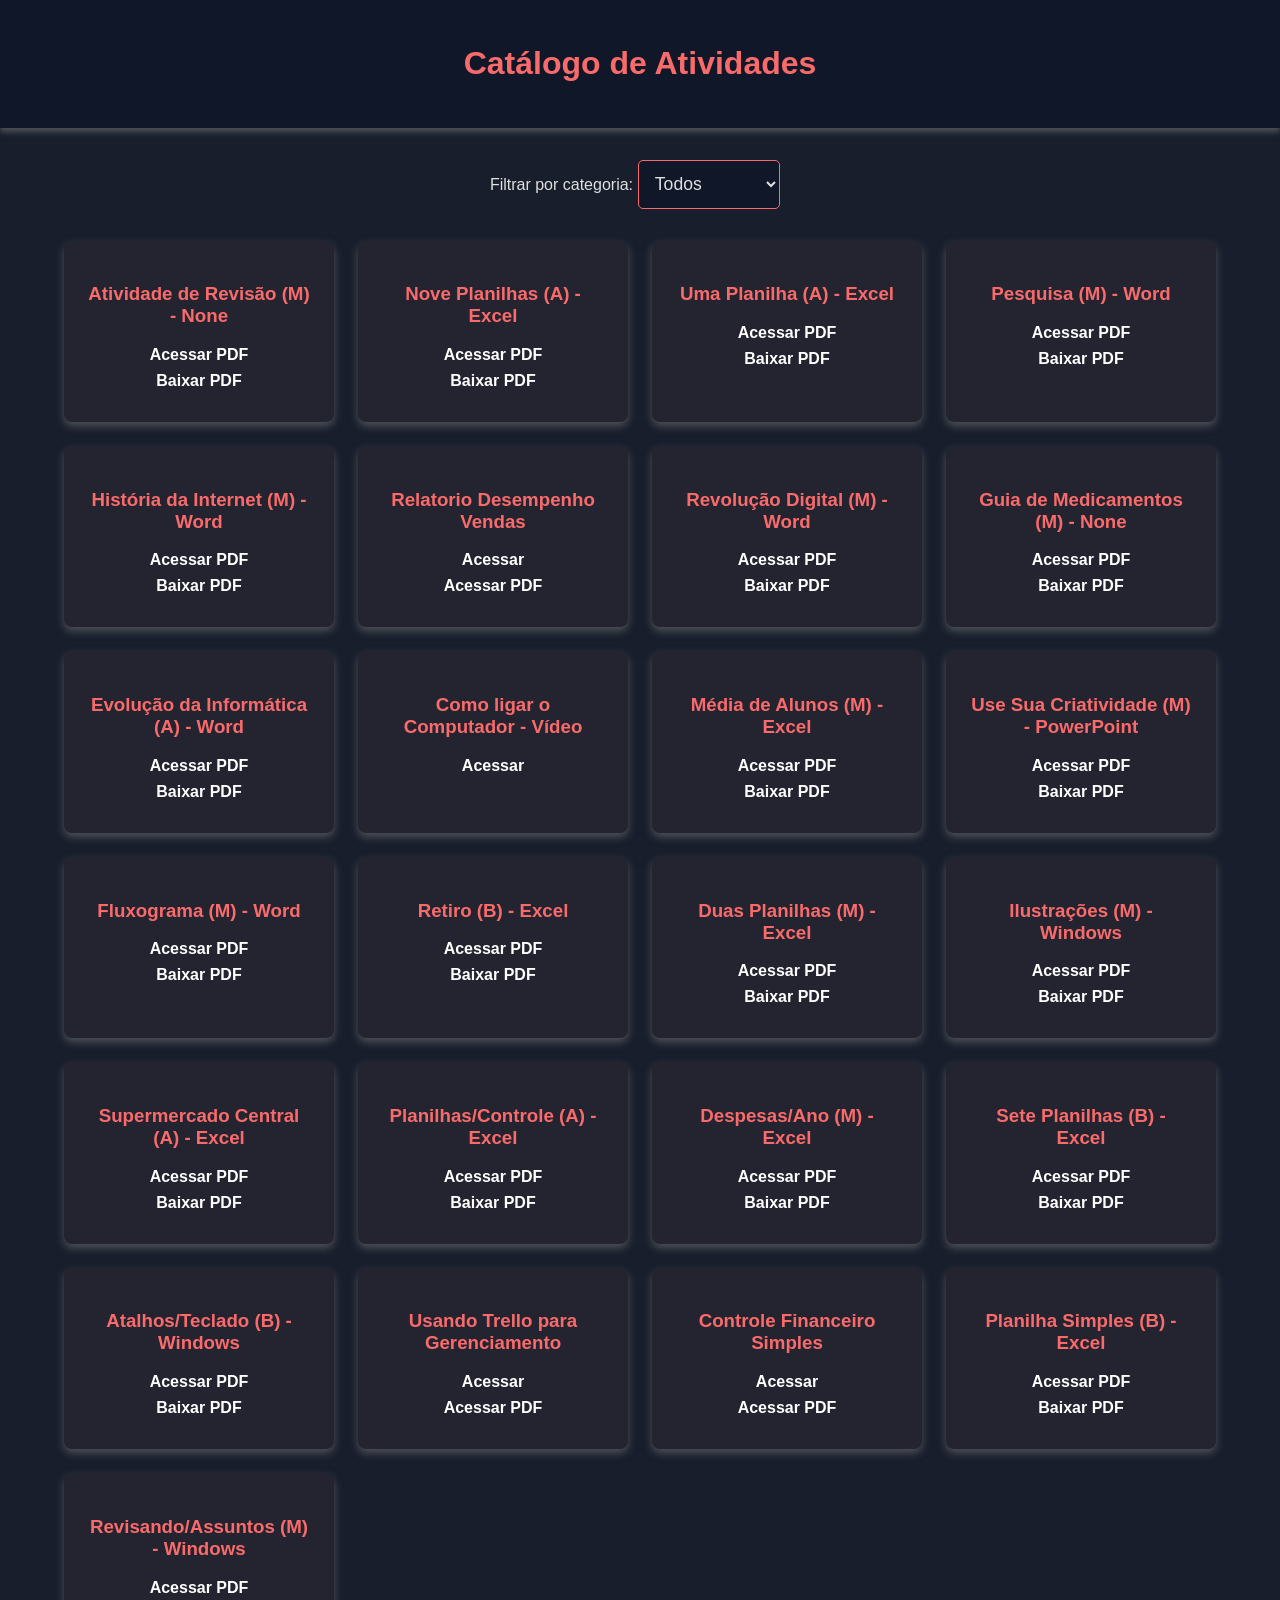
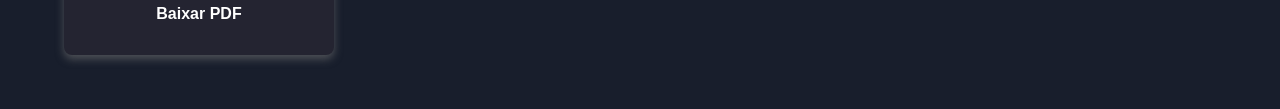
<file: atividades/index.html>
<!DOCTYPE html>
<html lang="pt-BR">
<head>
    <meta charset="UTF-8">
    <meta name="viewport" content="width=device-width, initial-scale=1.0">
    <title>Catálogo de Atividades</title>
    <style>
        :root {
            --background-color: #181e2c;
            --header-background-color: #101728;
            --text-color: #e0e0e0;
            --primary-color: #f96b6b;
            --secondary-color: #ffffff;
            --card-background-color: #242431;
            --hover-color: #f48080;
            --border-color: #f96b6b;
            --shadow-color: rgba(116, 116, 116, 0.6);
        }

        body {
            font-family: 'Segoe UI', Tahoma, Geneva, Verdana, sans-serif;
            margin: 0;
            padding: 0;
            box-sizing: border-box;
            background-color: var(--background-color);
            color: var(--text-color);
        }
        header {
            background-color: var(--header-background-color);
            color: var(--primary-color);
            text-align: center;
            padding: 1.5em;
            box-shadow: 0 4px 6px var(--shadow-color);
        }
        .container {
            width: 90%;
            margin: auto;
            max-width: 1200px;
            padding-top: 2em;
        }
        .filter-menu {
            text-align: center;
            margin-bottom: 2em;
        }
        .filter-menu select {
            padding: 0.7em;
            font-size: 1.1em;
            border-radius: 5px;
            border: 1px solid var(--border-color);
            background-color: var(--header-background-color);
            color: var(--text-color);
            cursor: pointer;
            transition: border-color 0.3s ease;
            margin-right: 10px;
        }
        .filter-menu select:hover {
            border-color: var(--hover-color);
        }
        .activity-list {
            display: grid;
            grid-template-columns: repeat(auto-fill, minmax(250px, 1fr));
            gap: 1.5em;
        }
        .activity-item {
            background-color: var(--card-background-color);
            padding: 1.5em;
            border-radius: 8px;
            text-align: center;
            box-shadow: 0 4px 8px var(--shadow-color);
            transition: transform 0.3s ease, box-shadow 0.3s ease;
            display: none; /* Escondido por padrão */
        }
        .activity-item h3 {
            margin-bottom: 1em;
            color: var(--primary-color);
        }
        .activity-item a {
            text-decoration: none;
            color: var(--secondary-color);
            font-weight: bold;
            display: block;
            margin: 0.5em 0;
            transition: color 0.3s ease;
        }
        .activity-item a:hover {
            color: var(--hover-color);
        }
        .activity-item:hover {
            transform: translateY(-5px);
            box-shadow: 0 6px 12px var(--shadow-color);
        }
        @media (max-width: 768px) {
            .activity-list {
                grid-template-columns: 1fr;
            }
        }
    </style>
</head>
<body>
    <header>
        <h1>Catálogo de Atividades</h1>
    </header>

    <div class="container">
        <div class="filter-menu">
            <label for="filter">Filtrar por categoria:</label>
            <select id="filter">
                <option value="todos">Todos</option>
                <option value="word">Word</option>
                <option value="excel">Excel</option>
                <option value="windows10">Windows 10</option>
                <option value="powerpoint">PowerPoint</option>
                <option value="outros">Outros</option>
            </select>
        </div>

        <div class="activity-list" id="activityList">
            <div class="activity-item" data-category="excel">
                <h3>Planilha Simples (B) - Excel</h3>
                <a href="ativs/exc/atividades_de_excel_(simples).pdf" target="_blank">Acessar PDF</a>
                <a href="ativs/exc/atividades_de_excel_(simples).pdf" download>Baixar PDF</a>
            </div>
            <div class="activity-item" data-category="excel">
                <h3>Despesas/Ano (M) - Excel</h3>
                <a href="ativs/exc/despesas_do_ano.pdf" target="_blank">Acessar PDF</a>
                <a href="ativs/exc/despesas_do_ano.pdf" download>Baixar PDF</a>
            </div>
            <div class="activity-item" data-category="excel">
                <h3>Duas Planilhas (M) - Excel</h3>
                <a href="ativs/exc/duas_planilhas_intermediarias.pdf" target="_blank">Acessar PDF</a>
                <a href="ativs/exc/duas_planilhas_intermediarias.pdf" download>Baixar PDF</a>
            </div>
            <div class="activity-item" data-category="excel">
                <h3>Média de Alunos (M) - Excel</h3>
                <a href="ativs/exc/media_de_alunos.pdf" target="_blank">Acessar PDF</a>
                <a href="ativs/exc/media_de_alunos.pdf" download>Baixar PDF</a>
            </div>
            <div class="activity-item" data-category="excel">
                <h3>Nove Planilhas (A) - Excel</h3>
                <a href="ativs/exc/nove_planilhas_avancadas.pdf" target="_blank">Acessar PDF</a>
                <a href="ativs/exc/nove_planilhas_avancadas.pdf" download>Baixar PDF</a>
            </div>
            <div class="activity-item" data-category="excel">
                <h3>Planilhas/Controle (A) - Excel</h3>
                <a href="ativs/exc/planilhas_de_controle.pdf" target="_blank">Acessar PDF</a>
                <a href="ativs/exc/planilhas_de_controle.pdf" download>Baixar PDF</a>
            </div>
            <div class="activity-item" data-category="excel">
                <h3>Retiro (B) - Excel</h3>
                <a href="ativs/exc/retiro.pdf" target="_blank">Acessar PDF</a>
                <a href="ativs/exc/retiro.pdf" download>Baixar PDF</a>
            </div>
            <div class="activity-item" data-category="excel">
                <h3>Sete Planilhas (B) - Excel</h3>
                <a href="ativs/exc/sete_planilhas_basicas.pdf" target="_blank">Acessar PDF</a>
                <a href="ativs/exc/sete_planilhas_basicas.pdf" download>Baixar PDF</a>
            </div>
            <div class="activity-item" data-category="excel">
                <h3>Supermercado Central (A) - Excel</h3>
                <a href="ativs/exc/supermercado_central.pdf" target="_blank">Acessar PDF</a>
                <a href="ativs/exc/supermercado_central.pdf" download>Baixar PDF</a>
            </div>
            <div class="activity-item" data-category="excel">
                <h3>Uma Planilha (A) - Excel</h3>
                <a href="ativs/exc/uma_planilha_avancada.pdf" target="_blank">Acessar PDF</a>
                <a href="ativs/exc/uma_planilha_avancada.pdf" download>Baixar PDF</a>
            </div>

            <!-- Divisão -->

            <div class="activity-item" data-category="outros">
                <h3>Guia de Medicamentos (M) - None</h3>
                <a href="ativs/out/guia_de_medicamentos.pdf" target="_blank">Acessar PDF</a>
                <a href="ativs/out/guia_de_medicamentos.pdf" download>Baixar PDF</a>
            </div>
            <div class="activity-item" data-category="outros">
                <h3>Atividade de Revisão (M) - None</h3>
                <a href="ativs/out/atividade_de_revisao.pdf" target="_blank">Acessar PDF</a>
                <a href="ativs/out/atividade_de_revisao.pdf" download>Baixar PDF</a>
            </div>

            <!-- Divisão -->

            <div class="activity-item" data-category="powerpoint">
                <h3>Use Sua Criatividade (M) - PowerPoint</h3>
                <a href="ativs/pwp/mostre_sua_criatividade.pdf" target="_blank">Acessar PDF</a>
                <a href="ativs/pwp/mostre_sua_criatividade.pdf" download>Baixar PDF</a>
            </div>

            <!-- Divisão -->
            
            <div class="activity-item" data-category="windows10">
                <h3>Ilustrações (M) - Windows</h3>
                <a href="ativs/win/lidando_com_ilustracoes.pdf" target="_blank">Acessar PDF</a>
                <a href="ativs/win/lidando_com_ilustracoes.pdf" download>Baixar PDF</a>
            </div>
            <div class="activity-item" data-category="windows10">
                <h3>Atalhos/Teclado (B) - Windows</h3>
                <a href="ativs/win/praticando_atalhos_do_teclado.pdf" target="_blank">Acessar PDF</a>
                <a href="ativs/win/praticando_atalhos_do_teclado.pdf" download>Baixar PDF</a>
            </div>
            <div class="activity-item" data-category="windows10">
                <h3>Revisando/Assuntos (M) - Windows</h3>
                <a href="ativs/win/revisanto_assuntos.pdf" target="_blank">Acessar PDF</a>
                <a href="ativs/win/revisanto_assuntos.pdf" download>Baixar PDF</a>
            </div>
            
            <!-- Divisão -->

            <div class="activity-item" data-category="word">
                <h3>Evolução da Informática (A) - Word</h3>
                <a href="ativs/wor/evolucao_da_informatica.pdf" target="_blank">Acessar PDF</a>
                <a href="ativs/wor/evolucao_da_informatica.pdf" download>Baixar PDF</a>
            </div>
            <div class="activity-item" data-category="word">
                <h3>Fluxograma (M) - Word</h3>
                <a href="ativs/wor/fluxograma.pdf" target="_blank">Acessar PDF</a>
                <a href="ativs/wor/fluxograma.pdf" download>Baixar PDF</a>
            </div>
            <div class="activity-item" data-category="word">
                <h3>História da Internet (M) - Word</h3>
                <a href="ativs/wor/historia_da_internet.pdf" target="_blank">Acessar PDF</a>
                <a href="ativs/wor/historia_da_internet.pdf" download>Baixar PDF</a>
            </div>
            <div class="activity-item" data-category="word">
                <h3>Pesquisa (M) - Word</h3>
                <a href="ativs/wor/pesquisando_e_praticando.pdf" target="_blank">Acessar PDF</a>
                <a href="ativs/wor/pesquisando_e_praticando.pdf" download>Baixar PDF</a>
            </div>
            <div class="activity-item" data-category="word">
                <h3>Revolução Digital (M) - Word</h3>
                <a href="ativs/wor/revolucao_digital.pdf" target="_blank">Acessar PDF</a>
                <a href="ativs/wor/revolucao_digital.pdf" download>Baixar PDF</a>
            </div>
            <!-- Adicione mais atividades aqui -->

            <div class="activity-item" data-category="outros">
                <h3>Como ligar o Computador - Vídeo</h3>
                <a href="clc.html" target="_blank">Acessar</a>
            </div>
            <div class="activity-item" data-category="outros">
                <h3>Usando Trello para Gerenciamento</h3>
                <a href="./ativs/out/gerenciando_usando_trello.pdf" target="_blank">Acessar</a>
                <a href="./ativs/out/gerenciando_usando_trello.pdf" target="_blank">Acessar PDF</a>
            </div>
            <div class="activity-item" data-category="outros">
                <h3>Relatorio Desempenho Vendas</h3>
                <a href="./ativs/out/Relatorio_Desempenho_Vendas.pdf" target="_blank">Acessar</a>
                <a href="./ativs/out/Relatorio_Desempenho_Vendas.pdf" target="_blank">Acessar PDF</a>
            </div>
            <div class="activity-item" data-category="outros">
                <h3>Controle Financeiro Simples</h3>
                <a href="./ativs/out/Controle_Financeiro_Simples.pdf" target="_blank">Acessar</a>
                <a href="./ativs/out/Controle_Financeiro_Simples.pdf" target="_blank">Acessar PDF</a>
            </div>
        </div>
    </div>
<br>
<br>
<br>
    <script>
        const filterMenu = document.getElementById('filter');
        const activityItems = document.querySelectorAll('.activity-item');
        const activityList = document.getElementById('activityList');

        // Função para filtrar as atividades com base na categoria selecionada
        function filterActivities(category) {
            activityItems.forEach(item => {
                if (category === 'todos' || item.dataset.category === category) {
                    item.style.display = 'block';
                } else {
                    item.style.display = 'none';
                }
            });
        }

        // Função para embaralhar as atividades
        function shuffleActivities() {
            const itemsArray = Array.from(activityItems);
            itemsArray.sort(() => Math.random() - 0.5);
            itemsArray.forEach(item => activityList.appendChild(item));
        }

        // Embaralha as atividades ao carregar a página
        window.addEventListener('load', () => {
            shuffleActivities();
            filterActivities('todos');
        });

        // Evento de mudança no menu de filtro
        filterMenu.addEventListener('change', (e) => {
            filterActivities(e.target.value);
        });
    </script>
</body>
</html>
</file>
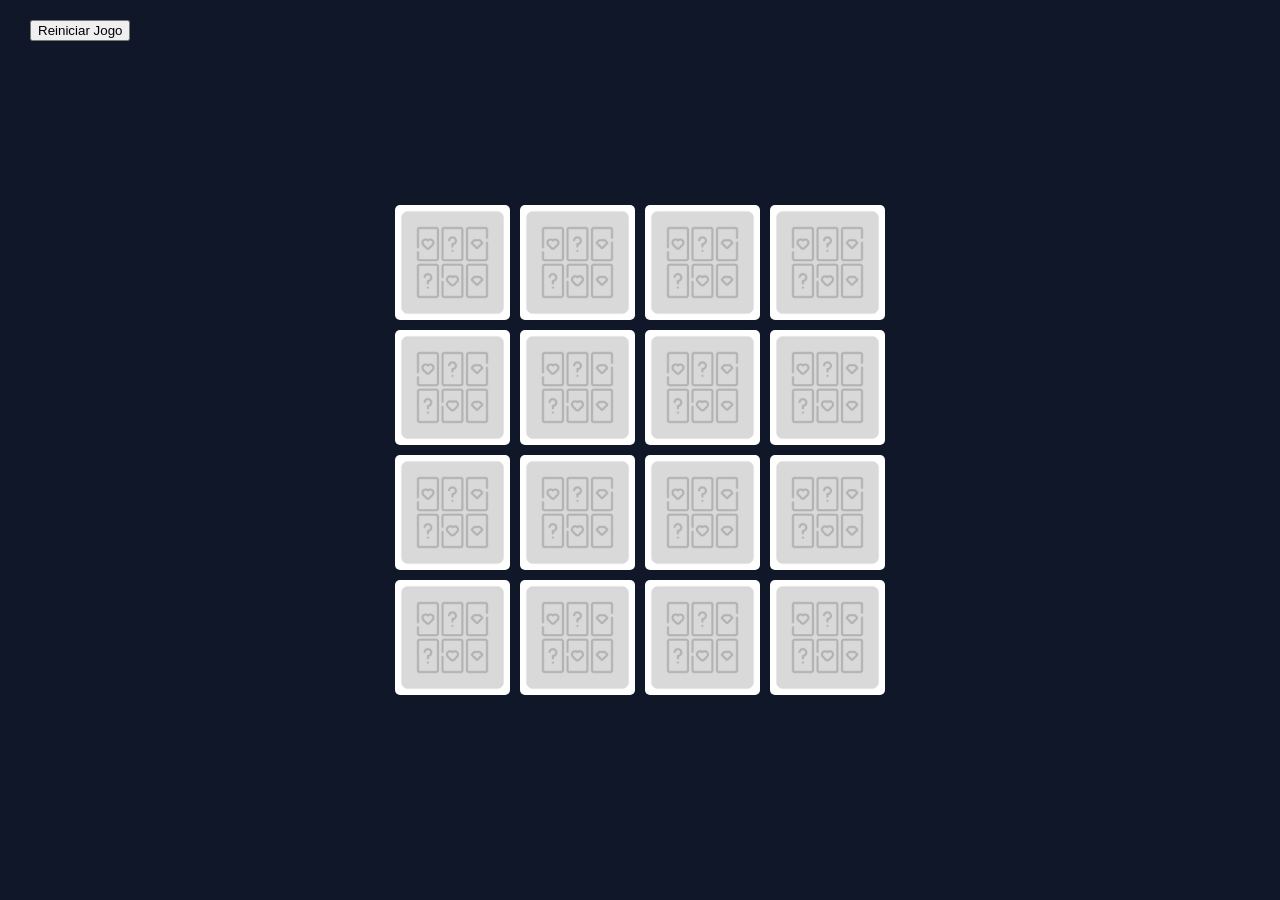
<file: game/game-memory/index.html>
<!DOCTYPE html>
<html lang="pt-br">
<head>
    <meta charset="UTF-8">
    <meta name="viewport" content="width=device-width, initial-scale=1.0">
    <title>Memory Game</title>
    <link rel="stylesheet" href="styles.css">
</head>
<body>
    <div class="reset">
        <button onclick="location.reload()">Reiniciar Jogo</button>
    </div>
    <div class="memory-game">
        <!-- 8 pares de cartas, totalizando 16 cartas -->
        <div class="memory-card" data-framework="aurelia">
            <img class="front-face" src="img/card-estrela.png" alt="Estrela">
            <img class="back-face" src="img/card-back-face.png" alt="JS Badge">
        </div>
        <div class="memory-card" data-framework="aurelia">
            <img class="front-face" src="img/card-estrela.png" alt="Estrela">
            <img class="back-face" src="img/card-back-face.png" alt="JS Badge">
        </div>
        <div class="memory-card" data-framework="angular">
            <img class="front-face" src="img/card-coracao.png" alt="Coração">
            <img class="back-face" src="img/card-back-face.png" alt="JS Badge">
        </div>
        <div class="memory-card" data-framework="angular">
            <img class="front-face" src="img/card-coracao.png" alt="Coração">
            <img class="back-face" src="img/card-back-face.png" alt="JS Badge">
        </div>
        <div class="memory-card" data-framework="ember">
            <img class="front-face" src="img/card-folha.png" alt="folha">
            <img class="back-face" src="img/card-back-face.png" alt="JS Badge">
        </div>
        <div class="memory-card" data-framework="ember">
            <img class="front-face" src="img/card-folha.png" alt="folha">
            <img class="back-face" src="img/card-back-face.png" alt="JS Badge">
        </div>
        <div class="memory-card" data-framework="vue">
            <img class="front-face" src="img/card-sol.png" alt="Sol">
            <img class="back-face" src="img/card-back-face.png" alt="JS Badge">
        </div>
        <div class="memory-card" data-framework="vue">
            <img class="front-face" src="img/card-sol.png" alt="Sol">
            <img class="back-face" src="img/card-back-face.png" alt="JS Badge">
        </div>
        <div class="memory-card" data-framework="react">
            <img class="front-face" src="img/card-nuvem.png" alt="Nuvem">
            <img class="back-face" src="img/card-back-face.png" alt="JS Badge">
        </div>
        <div class="memory-card" data-framework="react">
            <img class="front-face" src="img/card-nuvem.png" alt="Nuvem">
            <img class="back-face" src="img/card-back-face.png" alt="JS Badge">
        </div>
        <div class="memory-card" data-framework="svelte">
            <img class="front-face" src="img/card-flor.png" alt="Flor">
            <img class="back-face" src="img/card-back-face.png" alt="JS Badge">
        </div>
        <div class="memory-card" data-framework="svelte">
            <img class="front-face" src="img/card-flor.png" alt="Flor">
            <img class="back-face" src="img/card-back-face.png" alt="JS Badge">
        </div>
        <div class="memory-card" data-framework="backbone">
            <img class="front-face" src="img/card-lua.png" alt="lua">
            <img class="back-face" src="img/card-back-face.png" alt="JS Badge">
        </div>
        <div class="memory-card" data-framework="backbone">
            <img class="front-face" src="img/card-lua.png" alt="lua">
            <img class="back-face" src="img/card-back-face.png" alt="JS Badge">
        </div>
        <div class="memory-card" data-framework="meteor">
            <img class="front-face" src="img/card-borboleta.png" alt="Borboleta">
            <img class="back-face" src="img/card-back-face.png" alt="JS Badge">
        </div>
        <div class="memory-card" data-framework="meteor">
            <img class="front-face" src="img/card-borboleta.png" alt="Borboleta">
            <img class="back-face" src="img/card-back-face.png" alt="JS Badge">
        </div>
    </div>
    <script src="scripts.js"></script>
</body>
</html>
</file>
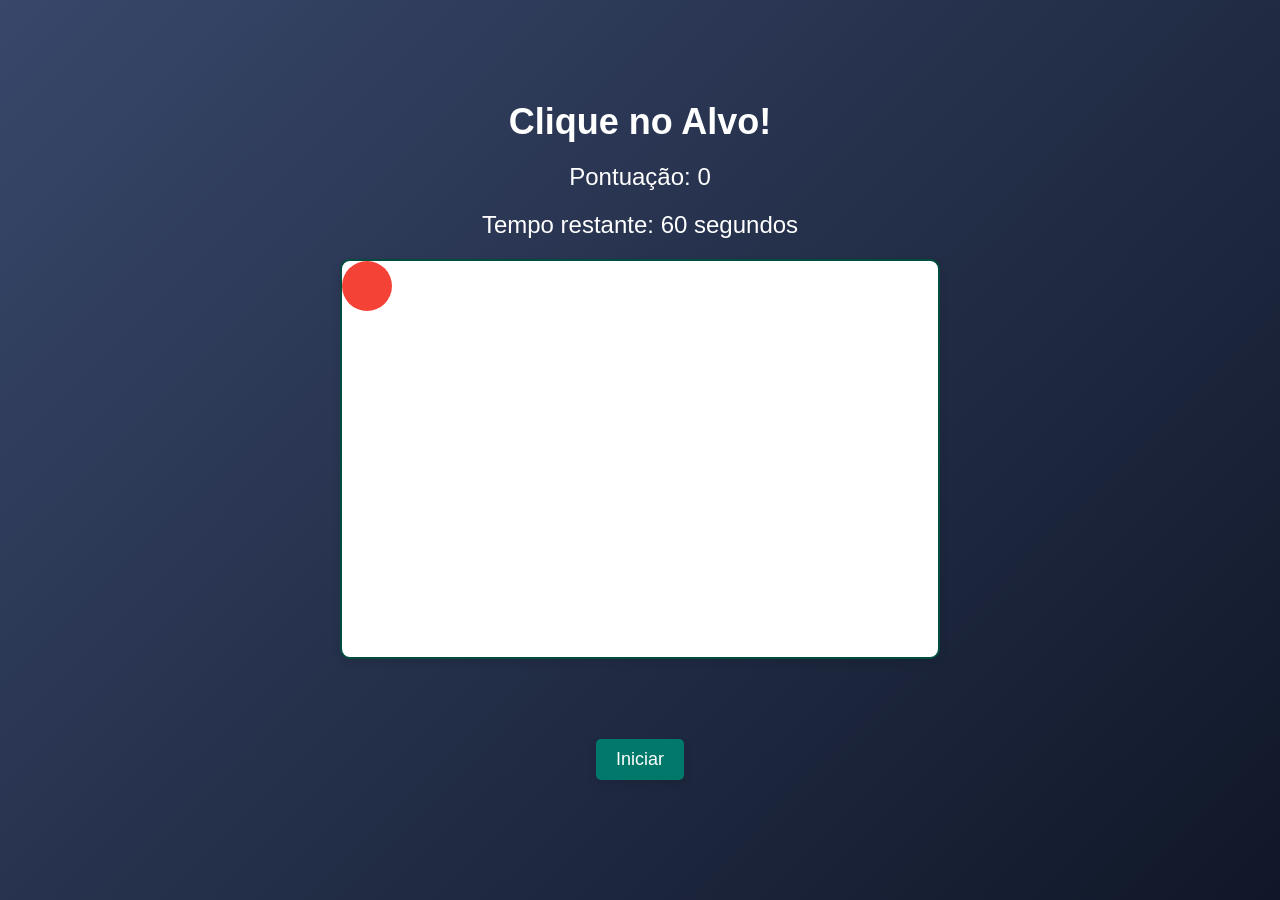
<file: game/game-mouse/index.html>
<!DOCTYPE html>
<html lang="pt-BR">
<head>
    <meta charset="UTF-8">
    <meta name="viewport" content="width=device-width, initial-scale=1.0">
    <title>Treinamento de Mouse</title>
    <link rel="stylesheet" href="style.css">
</head>
<body>
    <h1>Clique no Alvo!</h1>
        <p>Pontuação: <span id="score">0</span></p>
        <p>Tempo restante: <span id="timer">60</span> segundos</p>
    <div id="gameArea">
        <div id="target"></div>
    </div>
    <p id="message"></p>
    <div id="controls">
        <button id="startButton">Iniciar</button>
        <button id="pauseButton" style="display: none;">Pausar</button>
        <button id="restartButton" style="display: none;">Reiniciar</button>
    </div>
    <script src="script.js"></script>
</body>
</html>
</file>
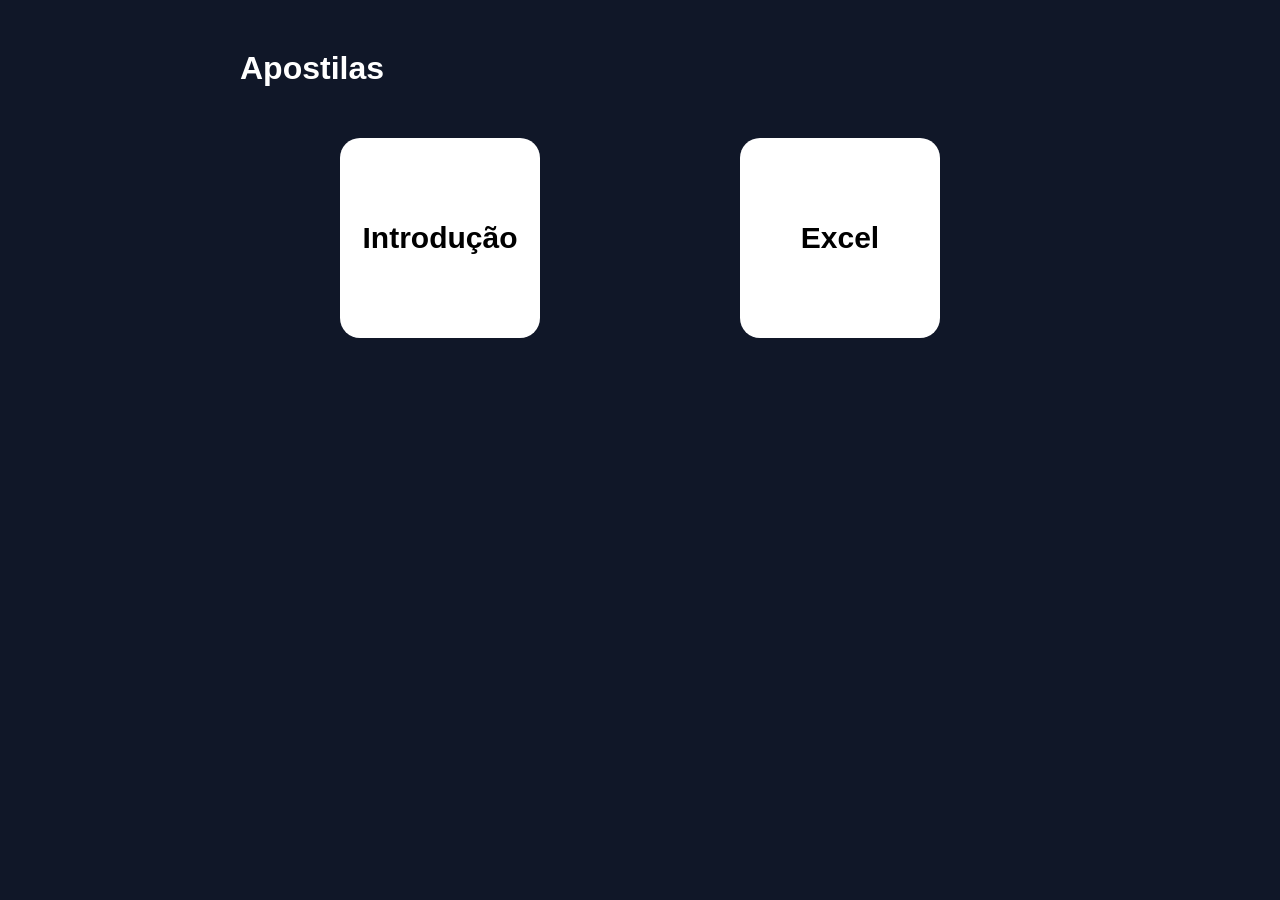
<file: apostila/apostila-home.html>
<!DOCTYPE html>
<html lang="pt-br">
<head>
    <meta charset="UTF-8">
    <meta name="viewport" content="width=device-width, initial-scale=1.0">
    <link rel="stylesheet" href="apostila-style.css">
    <title>Escola TSI | Apostilas</title>
    <link rel="shortcut icon" href="../img/logoFv.png" type="image/x-icon">
</head>
<body>
    <div class="conteiner">
        <div>
            <div class="box">
                <div class="title">
                    <h1>Apostilas</h1>
                </div>
        
                <div class="options">
                    <div class="box-box passo" id="apint">
                        <h2>Introdução</h2>
                    </div>
                    <div class="box-box fixacao" id="apex">
                        <h2>Excel</h2>
                    </div>
                </div>
            </div>
        </div>
    </div>

<script src="script.js"></script>
</body>
</html>
</file>
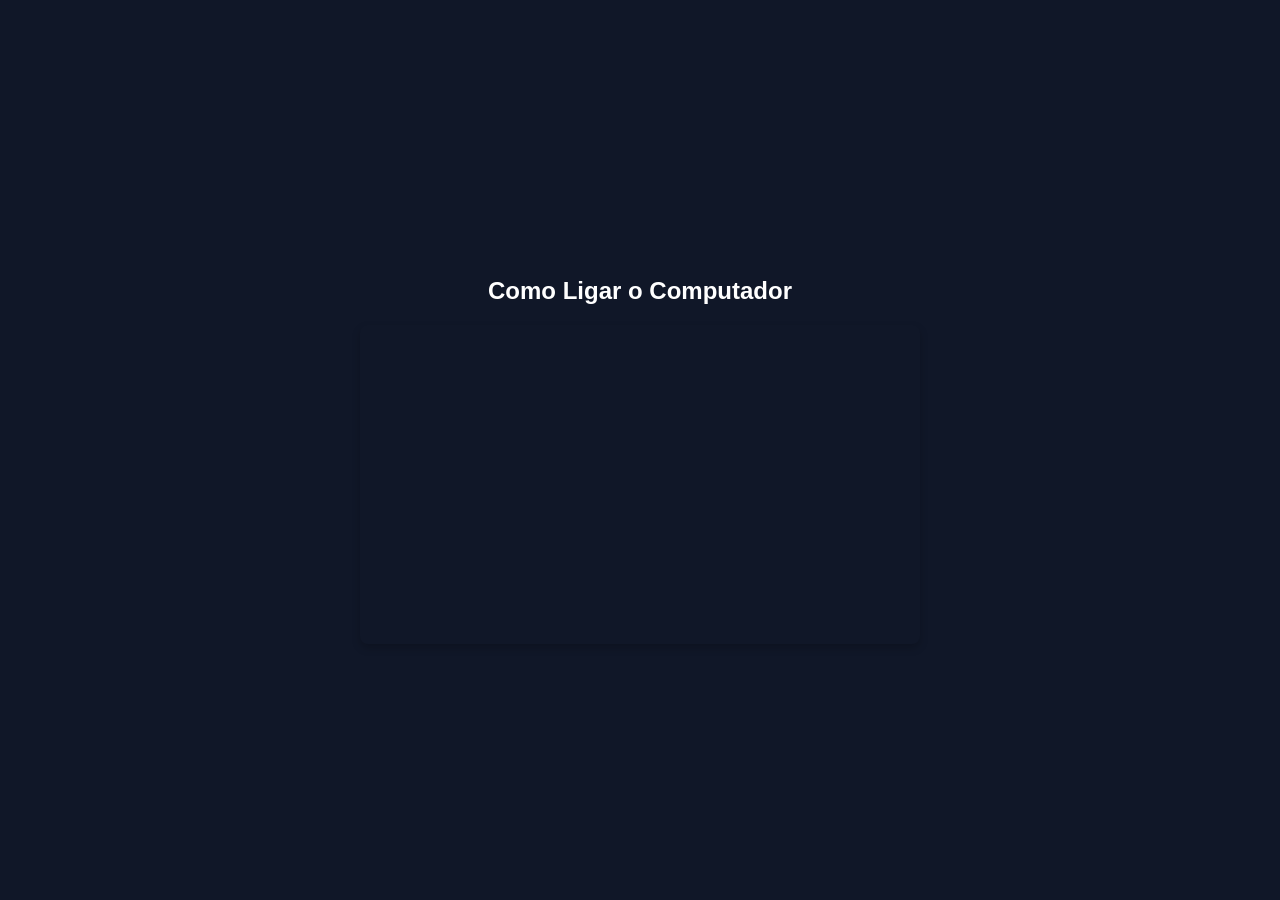
<file: atividades/clc.html>
<!DOCTYPE html>
<html lang="pt-BR">
<head>
    <meta charset="UTF-8">
    <meta name="viewport" content="width=device-width, initial-scale=1.0">
    <title>Como Ligar o Computador</title>
    <style>
        body {
            font-family: Arial, sans-serif;
            margin: 0;
            padding: 0;
            display: flex;
            flex-direction: column;
            justify-content: center;
            align-items: center;
            min-height: 100vh;
            background: #101728;
            color: #ffffff;
        }
        h1 {
            margin: 20px 0;
            font-size: 24px;
            text-align: center;
        }
        .video-container {
            width: 90%;
            max-width: 560px; /* Tamanho padrão do vídeo */
            height: auto;
            box-shadow: 0 4px 8px rgba(0, 0, 0, 0.2);
            border-radius: 8px;
            overflow: hidden;
        }
        .video-container iframe {
            width: 100%;
            height: 315px; /* Altura padrão do vídeo */
            border: 0;
        }
    </style>
</head>
<body>
    <h1>Como Ligar o Computador</h1>
    <div class="video-container">
        <iframe src="https://www.youtube.com/embed/Mbkrr_vhE4Q?si=xbhNfDdd5pURLl__&start=53" 
                title="YouTube video player" 
                allow="accelerometer; autoplay; clipboard-write; encrypted-media; gyroscope; picture-in-picture; web-share" 
                referrerpolicy="strict-origin-when-cross-origin" 
                allowfullscreen>
        </iframe>
    </div>
</body>
</html>
</file>
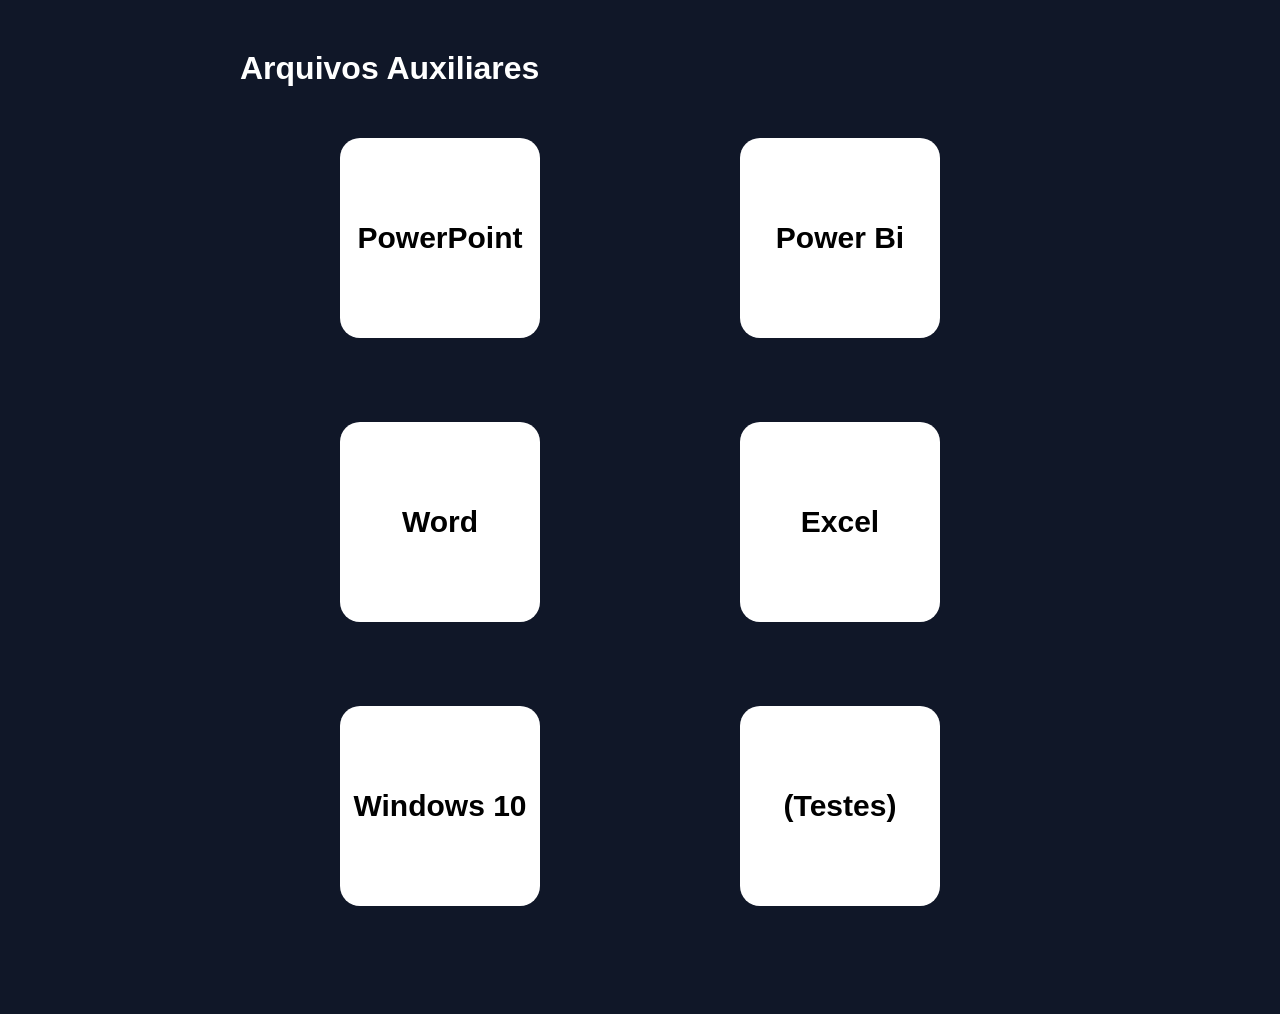
<file: auxiliares/auxiliares-home.html>
<!DOCTYPE html>
<html lang="pt-br">
<head>
    <meta charset="UTF-8">
    <meta name="viewport" content="width=device-width, initial-scale=1.0">
    <link rel="stylesheet" href="../excel/excel-style.css">
    <title>Escola TSI | Auxiliares</title>
    <link rel="shortcut icon" href="../img/logoFv.png" type="image/x-icon">
</head>
<body>
    <div class="conteiner">
        <div>
            <div class="box">
                <div class="title">
                    <h1>Arquivos Auxiliares</h1>
                </div>
        
                <div class="options">
                    <div class="box-box passo" id="pwp">
                        <h2>PowerPoint</h2>
                    </div>
                    <div class="box-box fixacao" id="pwb">
                        <h2>Power Bi</h2>
                    </div>
                </div>
            </div>

            <div class="box">
                <br><br><br>
                <div class="options">
                    <div class="box-box passo" id="wrd">
                        <h2>Word</h2>
                    </div>
                    <div class="box-box fixacao" id="exl">
                        <h2>Excel</h2>
                    </div>
                </div>
            </div>

            <div class="box">
                <br><br><br>
                <div class="options">
                    <div class="box-box passo" id="wnd">
                        <h2>Windows 10</h2>
                    </div>
                    <div class="box-box fixacao" id="tst">
                        <h2>(Testes)</h2>
                    </div>
                </div>
                <br><br><br>
                <br><br><br>
            </div>
        </div>
    </div>

<script src="axl.js"></script>
</body>
</html>
</file>
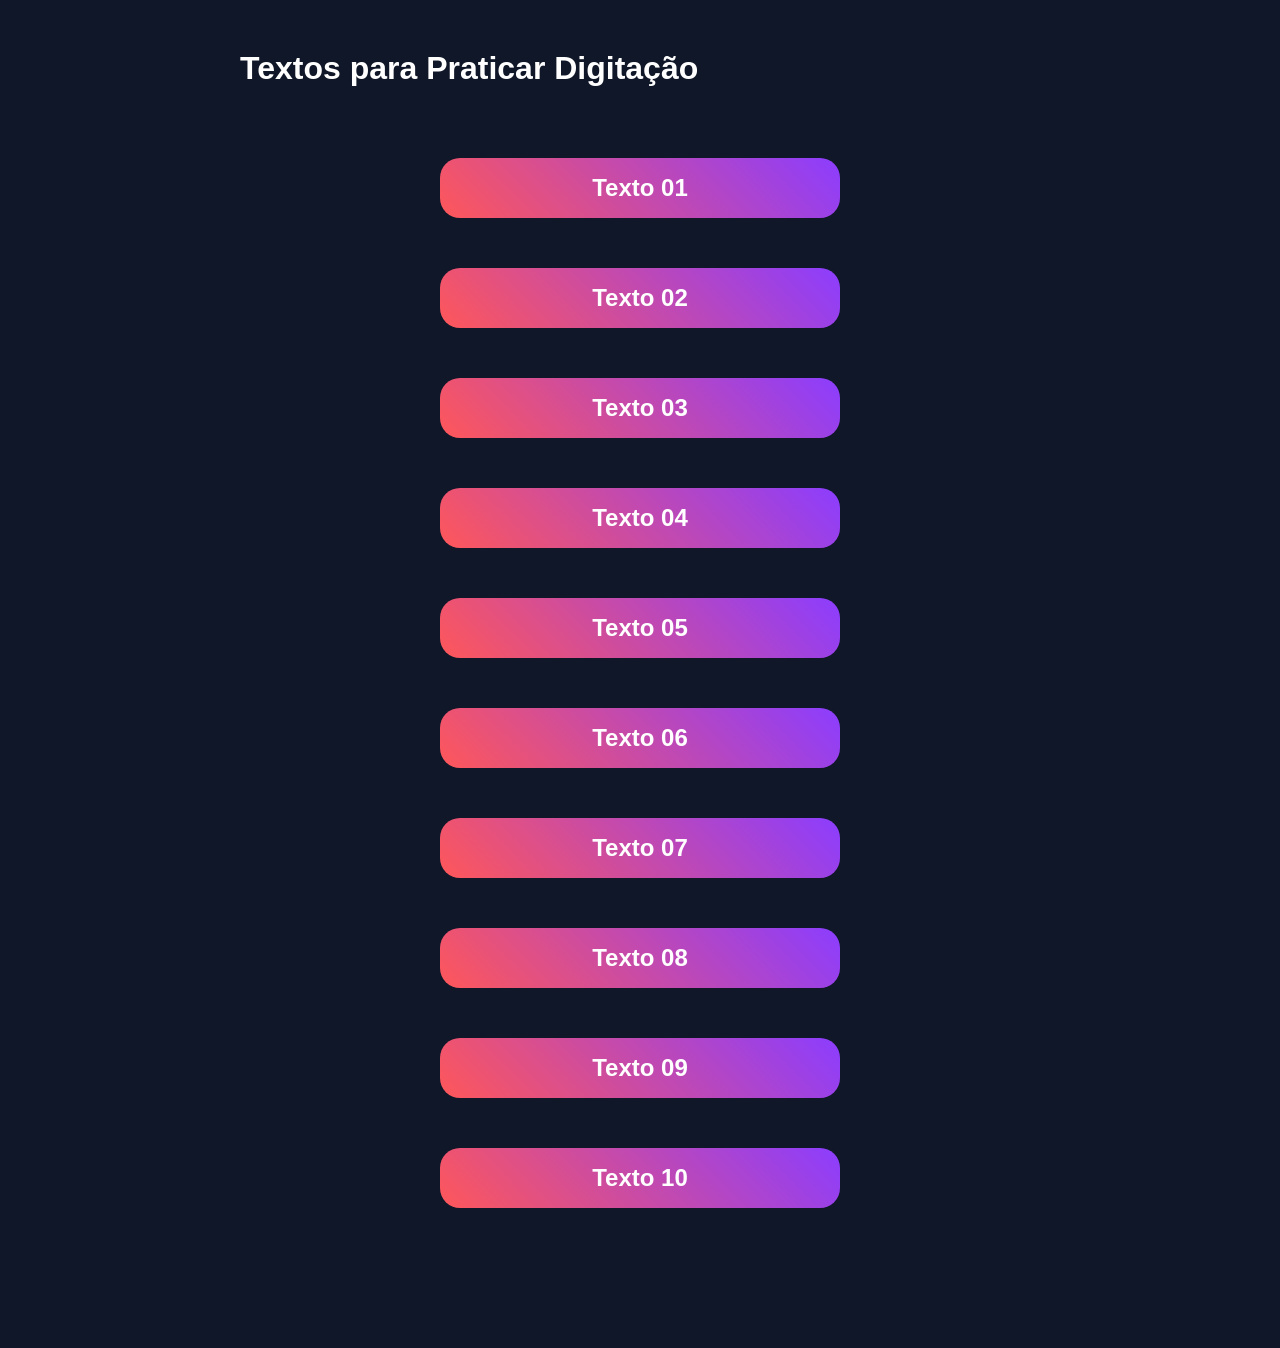
<file: digitacao/digitacao-home.html>
<!DOCTYPE html>
<html lang="pt-br">
<head>
    <meta charset="UTF-8">
    <meta name="viewport" content="width=device-width, initial-scale=1.0">
    <link rel="stylesheet" href="../excel/excel-style.css">
    <link rel="stylesheet" href="../excel/fx/fx.css">
    <title>Escola TSI | Digitação</title>
</head>
<body>
    <div class="conteiner">
        <div>
            <div class="box">
                <div class="title">
                    <h1>Textos para Praticar Digitação</h1>
                </div>
        
                <div class="conteiner-fixacao">
                    <div class="box-fixacao">
                        <div class="fixacao" id="fx01">
                            <h2>Texto 01</h2>
                        </div>
                        <div class="fixacao" id="fx02">
                            <h2>Texto 02</h2>
                        </div>
                        <div class="fixacao" id="fx03">
                            <h2>Texto 03</h2>
                        </div>
                        <div class="fixacao" id="fx04">
                            <h2>Texto 04</h2>
                        </div>
                        <div class="fixacao" id="fx05">
                            <h2>Texto 05</h2>
                        </div>
                        <div class="fixacao" id="fx06">
                            <h2>Texto 06</h2>
                        </div>
                        <div class="fixacao" id="fx07">
                            <h2>Texto 07</h2>
                        </div>
                        <div class="fixacao" id="fx08">
                            <h2>Texto 08</h2>
                        </div>
                        <div class="fixacao" id="fx09">
                            <h2>Texto 09</h2>
                        </div>
                        <div class="fixacao" id="fx10">
                            <h2>Texto 10</h2>
                        </div>
                        <br>
                        <br>
                        <br>
                        <br>
                        <br>
                    </div>
                </div>
            </div>
        </div>
    </div>

<script src="txt.js"></script>
</body>
</html>
</file>
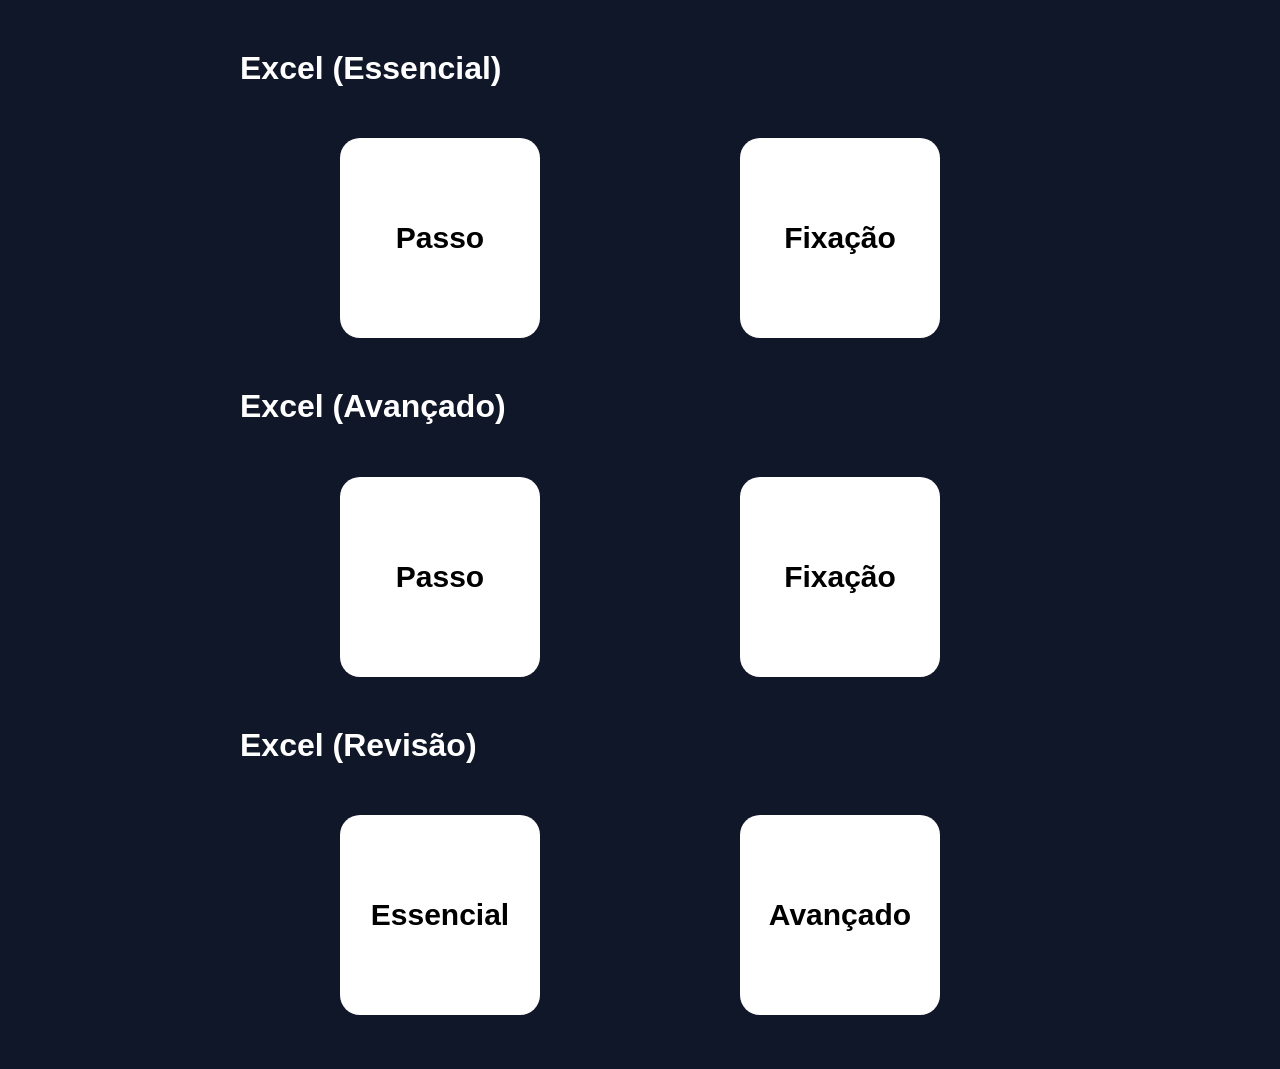
<file: excel/excel-home.html>
<!DOCTYPE html>
<html lang="pt-br">
<head>
    <meta charset="UTF-8">
    <meta name="viewport" content="width=device-width, initial-scale=1.0">
    <link rel="stylesheet" href="excel-style.css">
    <title>Escola TSI | Excel</title>
    <link rel="shortcut icon" href="../img/logoFv.png" type="image/x-icon">
</head>
<body>
    <div class="conteiner">
        <div>
            <div class="box">
                <div class="title">
                    <h1>Excel (Essencial)</h1>
                </div>
        
                <div class="options">
                    <div class="box-box passo" id="psb">
                        <h2>Passo</h2>
                    </div>
                    <div class="box-box fixacao" id="xb">
                        <h2>Fixação</h2>
                    </div>
                </div>
            </div>

            <div class="box">
                <div class="title">
                    <h1>Excel (Avançado)</h1>
                </div>
        
                <div class="options">
                    <div class="box-box passo" id="textBox2">
                        <h2>Passo</h2>
                    </div>
                    <div class="box-box fixacao" id="xa">
                        <h2>Fixação</h2>
                    </div>
                </div>
            </div>

            <div class="box">
                <div class="title">
                    <h1>Excel (Revisão)</h1>
                </div>
        
                <div class="options">
                    <div class="box-box passo" id="rvb">
                        <h2>Essencial</h2>
                    </div>
                    <div class="box-box fixacao" id="xa">
                        <h2>Avançado</h2>
                    </div>
                </div>
            </div>
            <br>
            <br>
            <br>
        </div>
    </div>

<script src="script.js"></script>
</body>
</html>
</file>
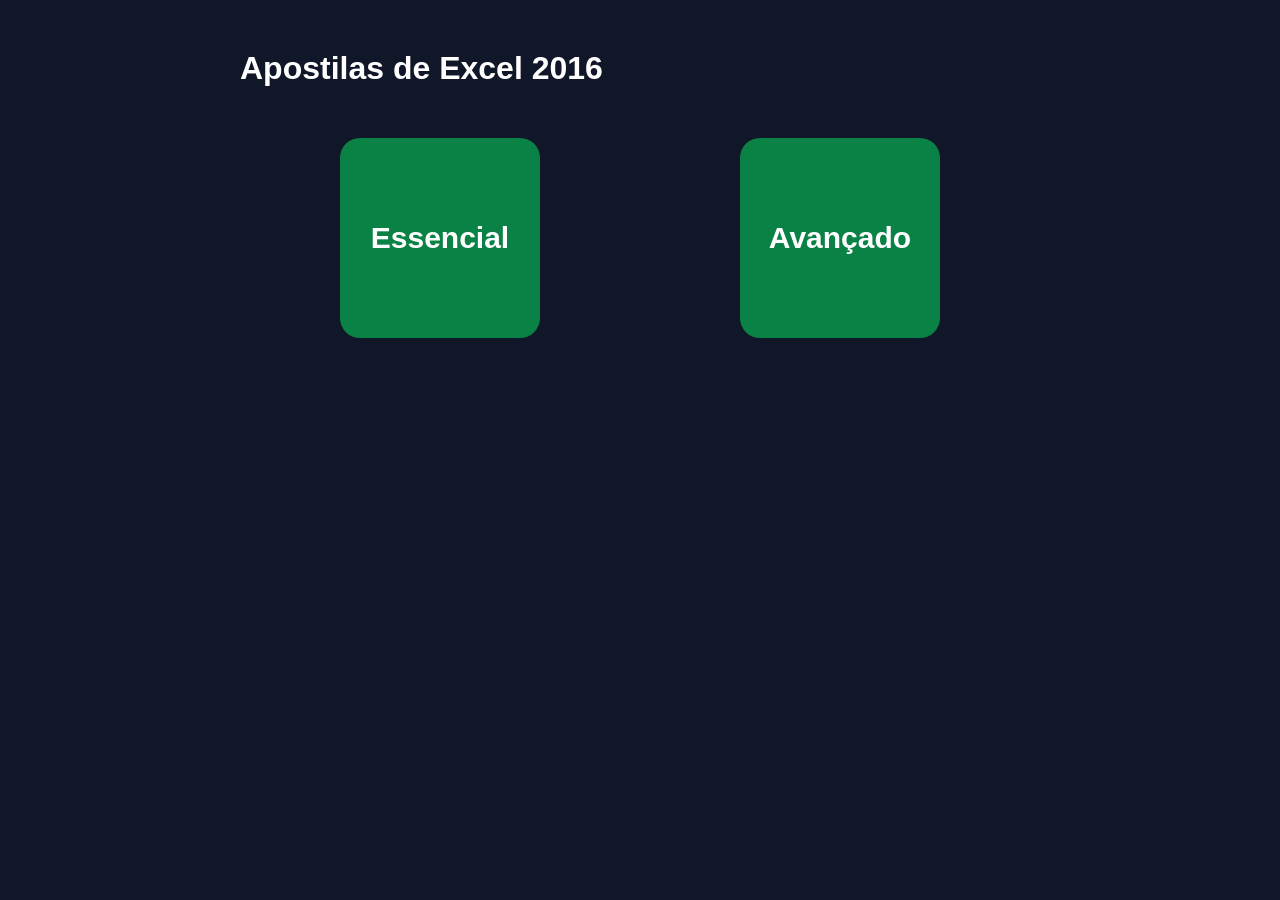
<file: apostila/excel/excelop.html>
<!DOCTYPE html>
<html lang="pt-br">
<head>
    <meta charset="UTF-8">
    <meta name="viewport" content="width=device-width, initial-scale=1.0">
    <link rel="stylesheet" href="../apostila-style.css">
    <title>Escola TSI | Apostilas</title>
    <link rel="shortcut icon" href="../img/logoFv.png" type="image/x-icon">
</head>
<body>
    <div class="conteiner">
        <div>
            <div class="box">
                <div class="title">
                    <h1>Apostilas de Excel 2016</h1>
                </div>
        
                <div class="options">
                    <div class="box-box excel" id="apbs">
                        <h2>Essencial</h2>
                    </div>
                    <div class="box-box excel" id="apav">
                        <h2>Avançado</h2>
                    </div>
                </div>
            </div>
        </div>
    </div>

<script src="script.js"></script>
</body>
</html>
</file>
<file: game/game-memory/styles.css>
* {
    box-sizing: border-box;
}

body {
    display: flex;
    justify-content: center;
    align-items: center;
    height: 100vh;
    background-color: #101728;
    margin: 0;
    font-family: 'Segoe UI', Tahoma, Geneva, Verdana, sans-serif;
}

.memory-game {
    width: 500px;
    height: 500px;
    display: flex;
    flex-wrap: wrap;
    perspective: 1000px;
}

.memory-card {
    width: calc(25% - 10px);
    height: calc(25% - 10px);
    margin: 5px;
    position: relative;
    transform: scale(1);
    transform-style: preserve-3d;
    transition: .5s;
}
.memory-card:hover {
    scale: 1.03;
}

.memory-card.flip {
    transform: rotateY(180deg);
}

.memory-card img {
    width: 100%;
    height: 100%;
    position: absolute;
    backface-visibility: hidden;
    border-radius: 5px;
}

.memory-card .front-face {
    transform: rotateY(180deg);
    background-color: brown;
}

.back-face {
    background-color: cadetblue;
}




.reset {
    position: absolute;
    top: 20px;
    left: 30px;
}
</file>
<file: game/game-mouse/style.css>
* {
    margin: 0;
    padding: 0;
    box-sizing: border-box;
}

body {
    font-family: 'Segoe UI', Tahoma, Geneva, Verdana, sans-serif;
    display: flex;
    flex-direction: column;
    align-items: center;
    justify-content: center;
    height: 100vh;
    background: linear-gradient(135deg, #38476a, #101728);
    text-align: center;
}

h1 {
    font-size: 36px;
    color: #ffffff;
    margin-bottom: 20px;
}

p {
    font-size: 24px;
    color: #ffffff;
    margin-bottom: 20px;
}

#gameArea {
    width: 600px;
    height: 400px;
    border: 2px solid #004d40;
    border-radius: 10px;
    position: relative;
    background-color: #ffffff;
    box-shadow: 0 4px 10px rgba(0, 0, 0, 0.1);
    overflow: hidden;
}

#target {
    width: 50px;
    height: 50px;
    background-color: #f44336;
    border-radius: 50%;
    position: absolute;
    cursor: pointer;
    transition: transform 0.2s ease, background-color 0.3s ease;
}

#target:hover {
    transform: scale(1.2);
    background-color: #e57373;
}

#message {
    font-size: 30px;
    margin-top: 20px;
    color: green;
    font-weight: bold;
}

#controls {
    display: flex;
    gap: 10px;
    margin-top: 20px;
    margin-bottom: 20px;
}

button {
    font-size: 18px;
    padding: 10px 20px;
    margin-top: 20px;
    cursor: pointer;
    background-color: #00796b;
    color: white;
    border: none;
    border-radius: 5px;
    transition: background-color 0.3s ease, transform 0.2s ease;
    box-shadow: 0 4px 10px rgba(0, 0, 0, 0.1);
}

button:hover {
    background-color: #004d40;
}

button:active {
    transform: scale(1);
}
</file>
<file: apostila/apostila-style.css>
* {
    font-family: arial;
    box-sizing: border-box;
}

body {
    margin: 0;
    padding: 0;
    display: flex;
    justify-content: center;
    color: #fff;
    background: #101728;
}

.conteiner {
    width: 800px;
}

.options {
    display: flex;
    flex-wrap: wrap;
    justify-content: space-around;
    width: 100%;
}

h1 {
    margin-top: 50px;
}

.box-box {
    cursor: pointer;
    margin-top: 30px;
    font-size: 20px;
    transition: 0.3s;
    color: #000;
    display: flex;
    justify-content: center;
    align-items: center;
    border-radius: 20px;
    background: #fff;
    width: 200px;
    height: 200px;
}
.box-box:hover {
    scale: 1.03;
    background: #e4e4e4;
}
.box-box:active {
    scale: 1.05;
    background: #fff;
}
.box-box h2::selection {
    color: #000;
}

.excel {
    background: #0b8245;
    color: #fff;
}
.excel:hover {
    background: #119b54;
}
.excel h2::selection {
    color: #ffffff;
}
</file>
<file: excel/excel-style.css>
* {
    font-family: arial;
    box-sizing: border-box;
}

body {
    margin: 0;
    padding: 0;
    display: flex;
    justify-content: center;
    color: #fff;
    background: #101728;
}

.conteiner {
    width: 800px;
}

.options {
    display: flex;
    flex-wrap: wrap;
    justify-content: space-around;
    width: 100%;
}

h1 {
    margin-top: 50px;
}

.box-box {
    cursor: pointer;
    margin-top: 30px;
    font-size: 20px;
    transition: 0.3s;
    color: #000;
    display: flex;
    justify-content: center;
    align-items: center;
    border-radius: 20px;
    background: #fff;
    width: 200px;
    height: 200px;
}
.box-box:hover {
    scale: 1.03;
    background: #e4e4e4;
}
.box-box:active {
    scale: 1.05;
    background: #fff;
}
.box-box h2::selection {
    color: #000;
}
</file>
<file: excel/fx/fx.css>
.conteiner-fixacao {
    display: flex;
    justify-content: center;
}

.fixacao {
    width: 400px;
    margin: 50px 0px;
    height: 60px;
    display: flex;
    transition: .3s;
    cursor: pointer;
    align-items: center;
    border-radius: 20px;
    justify-content: center;
    background-size: 200% 170%;
    animation: gradientAnimation 10s ease-in-out infinite;
    background: linear-gradient(45deg, #fe5759, #8b3dff);
}

.fixacao:hover {
    scale: 1.03;
}
</file>
